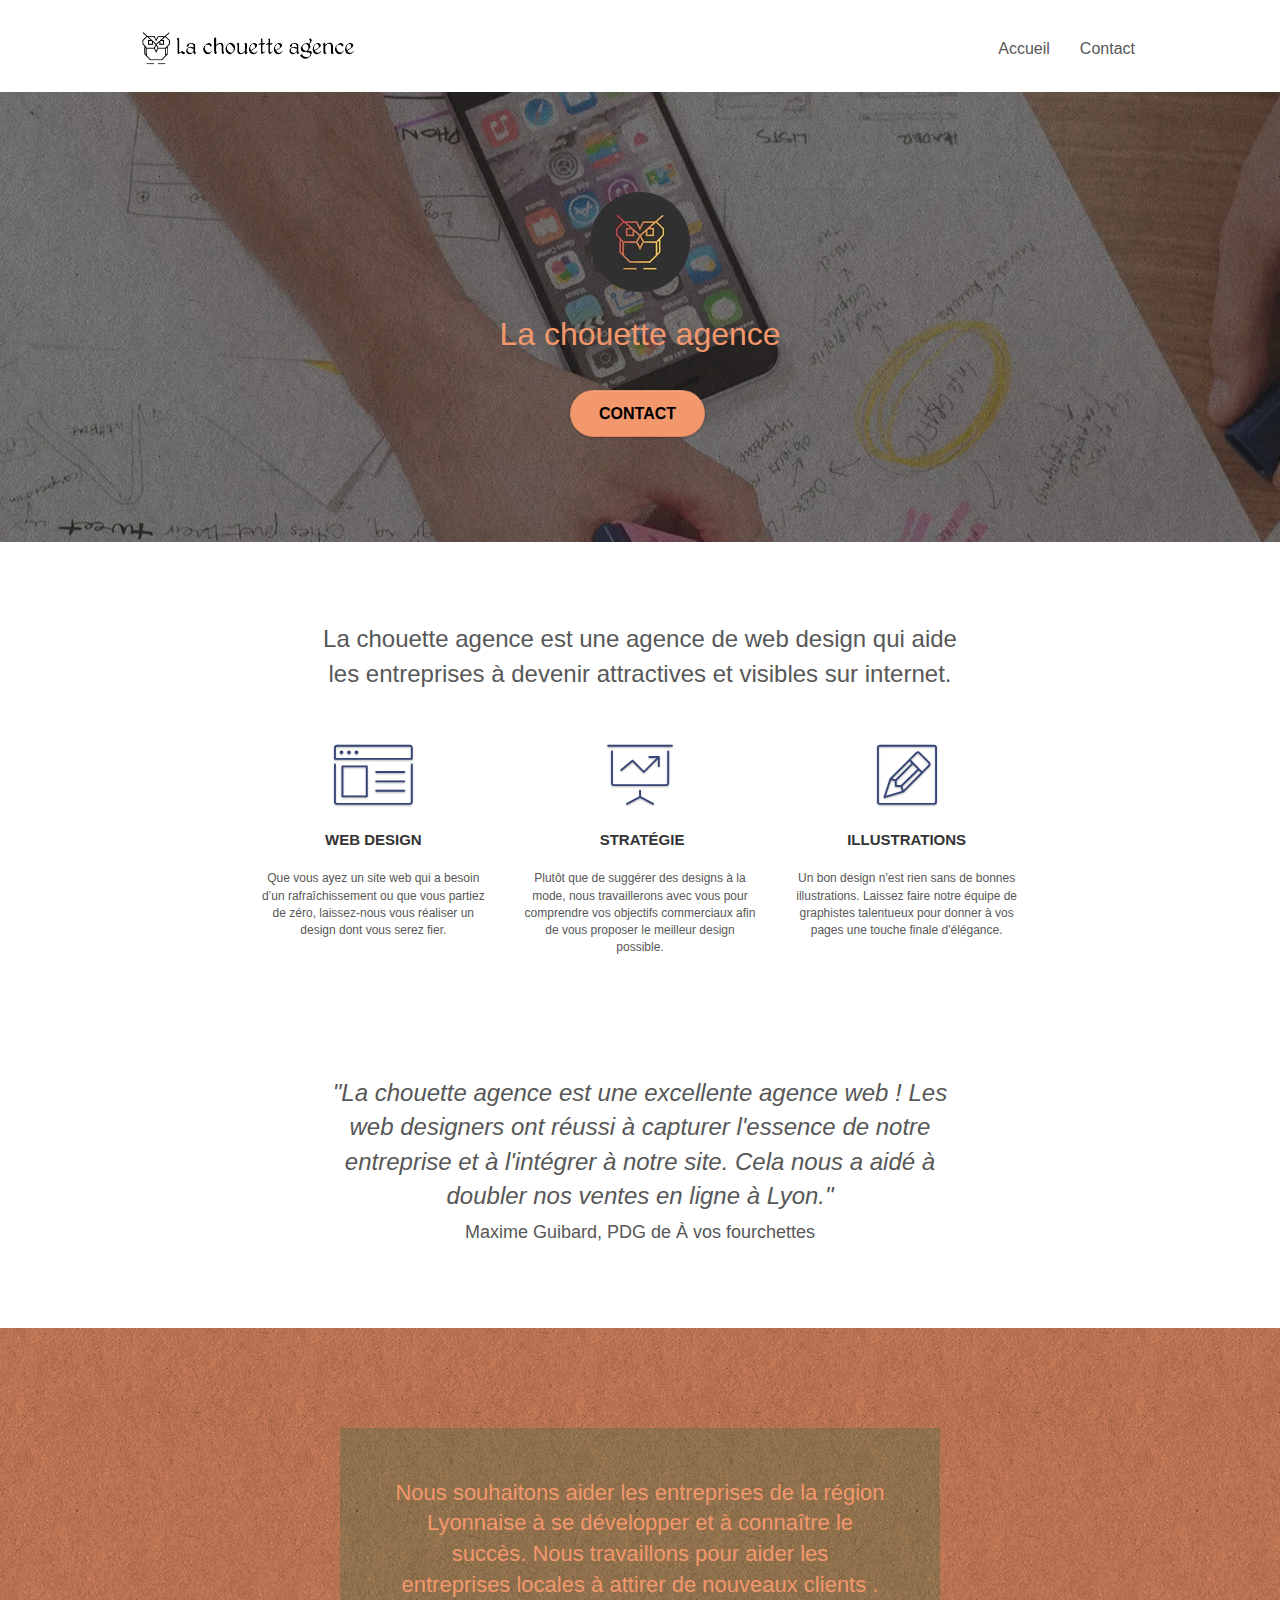
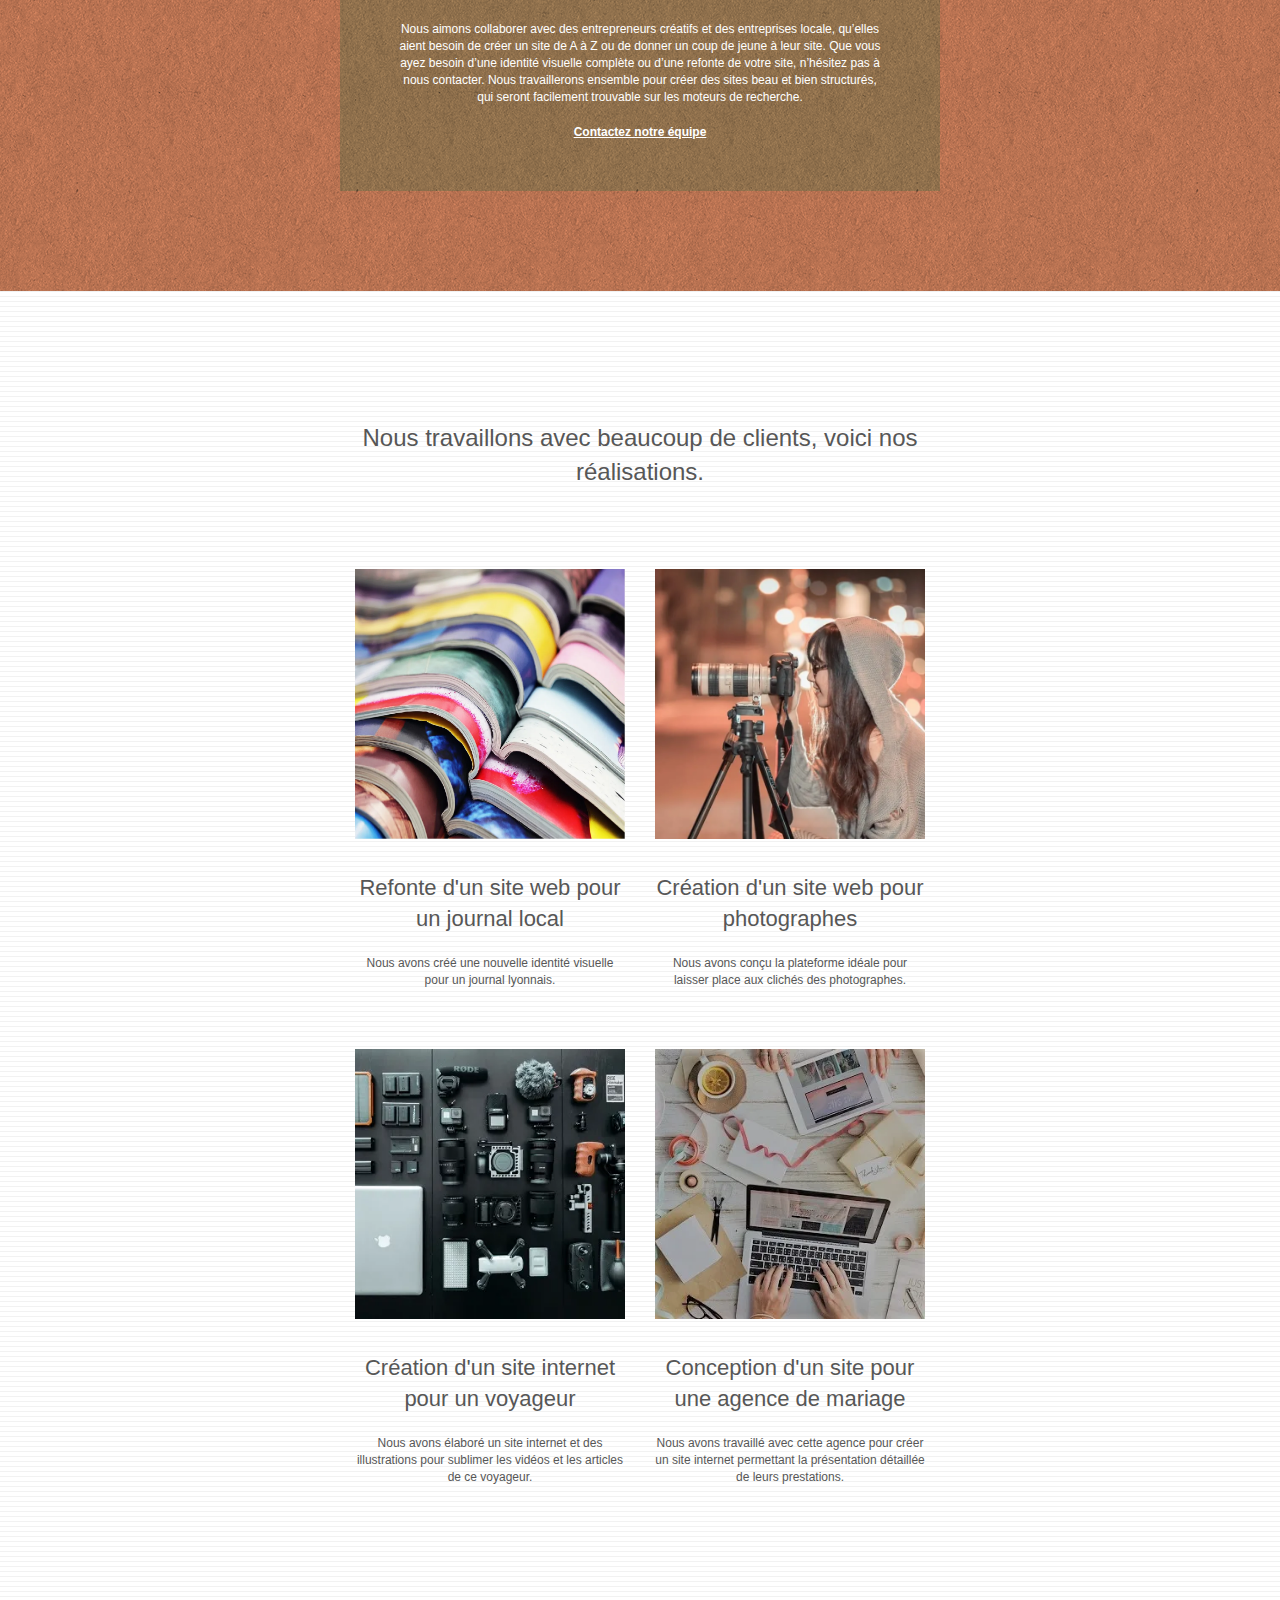
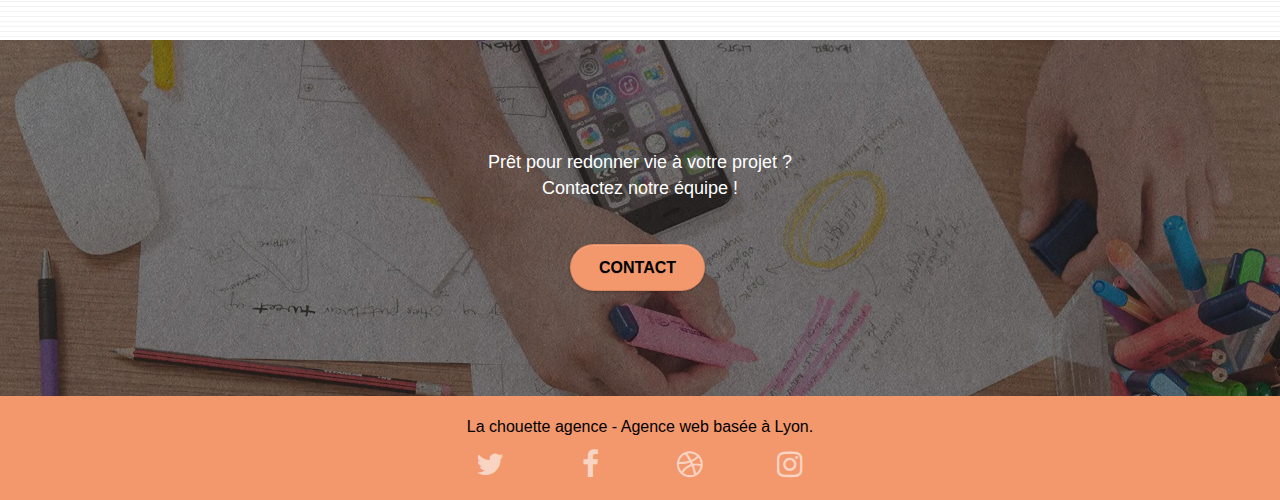
<file: index.html>
<!doctype html>
<html lang="fr">
<head>
    <meta charset="utf-8">
    <meta name="keywords" content="seo, site web, site internet, agence design, design, paris, la chouette agence, référencement">
    <meta name="description" content="La chouette agence est une agence de web design qui aide les entreprises à devenir attractives et visibles sur internet.">
    <meta name="viewport" content="width=device-width, initial-scale=1.0, viewport-fit=cover">
    <link rel="shortcut icon" type="image/webp" href="img/logo.webp">
	<link rel="stylesheet" type="text/css" href="./css/bootstrap-min.css">
	<link rel="stylesheet" type="text/css" href="style.css">
	<link rel="stylesheet" type="text/css" href="./css/font-awesome.css">
	<link rel="stylesheet" type="text/css" href="./css/et-line.css">
    <title>La chouette agence</title>

    
<!-- Analytics -->
 
<!-- Analytics END -->
    
</head>
<body>
<!-- Principal conteneur -->
<main class="page-container">
    
<!-- bloc-0 -->
<div class="bloc bgc-white l-bloc " id="bloc-0">
	<div class="container bloc-sm">

		<nav class="navbar row">
			<div class="navbar-header">
				
				<a class="navbar-brand" href="index.html"><img src="img/la-chouette-agence.webp" alt="Bannière La chouette agence" height="40" loading="lazy"/></a>
				
				<a href="#collapse" id="nav-toggle" class="ui-navbar-toggle navbar-toggle" aria-label="Menu de navigation">
					<span class="icon-bar"></span><span class="icon-bar"></span><span class="icon-bar"></span>
				</a>
			</div>
			
			<div id="collapse" >
				<ul class="site-navigation nav navbar-nav">
					<li>
						<a href="index.html">Accueil</a>
					</li>
					<li>
						<a href="contact.html">Contact</a>
					</li>
				</ul>
			</div>
		</nav>
	</div>
</div>
<!-- bloc-0 END -->

<!-- bloc-1-presentation -->
<div class="bloc bgc-dark-slate-blue bg-banniere d-bloc bg-t-edge bloc-bg-texture texture-paper b-parallax" id="bloc-1-hero">
	<div class="container bloc-lg">
		<div class="row tight-width-whitespace">
			<div class="col-sm-12">
				<img src="img/logo.webp" class="center-block image-resize-mode" width="100" alt="Logo La chouette agence" loading="lazy"/>
				<h1 class="text-center hero-bloc-text color-title">
					La chouette agence
				</h1>
				<div class="text-center">
					<a href="contact.html" class="btn btn-lg btn-clean btn-rd cta-hero btn-atomic-tangerine" id="cta-hero">Contact</a>
				</div>
			</div>
		</div>
	</div>
</div>
<!-- bloc-1-presentation END -->

<!-- bloc-2-services -->
<article class="bloc bgc-white l-bloc" id="bloc-2-services">
	<div class="container bloc-md">
		<div class="row">
			<div class="col-sm-12 text-center">
				<p class="pXXL">La chouette agence est une agence de web design qui aide les entreprises à devenir attractives et visibles sur internet.</p>
			</div>
		</div>
		<div class="row voffset-lg med-width-whitespace">
			<div class="col-sm-4">
				<div class="text-center">
					<span class="et-icon-browser sm-shadow icon-dark-slate-blue icons icon-lg"></span>
				</div>
				<h2 class="mg-md text-center">
					Web design
				</h2>
				<p class="text-center ">
					Que vous ayez un site web qui a besoin d&rsquo;un rafraîchissement ou que vous partiez de zéro, laissez-nous vous réaliser un design dont vous serez fier.
				</p>
			</div>
			<div class="col-sm-4">
				<div class="text-center">
					<span class="et-icon-presentation sm-shadow icon-dark-slate-blue icons icon-lg"></span>
				</div>
				<h2 class="mg-md text-center">
					&nbsp;Stratégie
				</h2>
				<p class="text-center ">
					Plutôt que de suggérer des designs à la mode, nous travaillerons avec vous pour comprendre vos objectifs commerciaux afin de vous proposer le meilleur design possible.<br>
				</p>
			</div>
			<div class="col-sm-4">
				<div class="text-center">
					<span class="et-icon-edit sm-shadow icon-dark-slate-blue icons icon-lg"></span>
				</div>
				<h2 class="mg-md text-center">
					Illustrations
				</h2>
				<p class="text-center ">
					Un bon design n'est rien sans de bonnes illustrations. Laissez faire notre équipe de graphistes talentueux pour donner à vos pages une touche finale d'élégance.
				</p>
			</div>
		</div>
		<div class="row voffset-lg voffset">
			<div class="col-sm-12 text-center">
				<p class="pXXL"><em>"La chouette agence est une excellente agence web ! Les web designers ont réussi à capturer l'essence de notre entreprise et à l'intégrer à notre site. Cela nous a aidé à doubler nos ventes en ligne à Lyon."</em><span><br />Maxime Guibard, PDG de À vos fourchettes</span></p>

			</div>
		</div>
	</div>
</article>
<!-- bloc-2-services END -->

<!-- bloc-3-what-i-do -->
<article class="bloc tc-white bgc-atomic-tangerine bg-presentation d-bloc bloc-bg-texture texture-paper b-parallax" id="bloc-3-what-i-do">
	<div class="container bloc-lg">
		<div class="row tight-width-whitespace black-background">
			<div class="col-sm-12">
				<h3 class="mg-md text-center color-title">
					Nous souhaitons aider les entreprises de la région Lyonnaise à se développer et à connaître le succès. Nous travaillons pour aider les entreprises locales à attirer de nouveaux clients .<br>
				</h3>
				<p class="text-center white">
					Nous aimons collaborer avec des entrepreneurs créatifs et des entreprises locale, qu’elles aient besoin de créer un site de A à Z ou de donner un coup de jeune à leur site. Que vous ayez besoin d’une identité visuelle complète ou d’une refonte de votre site, n’hésitez pas à nous contacter. Nous travaillerons ensemble pour créer des sites beau et bien structurés, qui seront facilement trouvable sur les moteurs de recherche. <br><br><a class="ltc-white bold-link" href="contact.html">Contactez notre équipe</a><br>
				</p>
			</div>
		</div>
	</div>
</article>
<!-- bloc-3-what-i-do END -->

<!-- bloc-4-portfolio -->
<article class="bloc bgc-white bg-lines-h2-bg bg-repeat l-bloc" id="bloc-4-portfolio">
	<div class="container bloc-lg">
		<div class="row">
			<div class="col-sm-12 text-center">
				<p class="pXXL">Nous travaillons avec beaucoup de clients, voici nos réalisations.</p>
			</div>
		</div>
		<div class="row tight-width-whitespace portfolio-row">
			<div class="col-sm-6">
				<a href="#webp1" data-lightbox="img/1.webp" data-caption="Refonte d'un site web pour un journal local" data-frame="snapshot-lb">
					<img src="img/1.webp" alt="Gros plan de magazine" class="img-responsive portfolio-thumb" loading="lazy" />
				</a>
				<a href="#_" class="lightbox" id="webp1">
					<div></div>
				</a>
				<h3 class="mg-md text-center">
					Refonte d'un site web pour un journal local
				</h3>
				<p class="text-center">
					Nous avons créé une nouvelle identité visuelle pour un journal lyonnais.
				</p>
			</div>
			<div class="col-sm-6">
				<a href="#webp2" data-lightbox="img/2.webp" data-gallery-id="gallery-1" data-caption="Création d'un site web pour photographes" data-frame="snapshot-lb">
					<img src="img/2.webp" class="img-responsive portfolio-thumb" alt="Photographe prennant une photo" loading="lazy"/>
				</a>
				<a href="#_" class="lightbox" id="webp2">
					<div></div>
				</a>
				<h3 class="mg-md text-center">
					Création d'un site web pour photographes
				</h3>
				<p class="text-center">
					Nous avons conçu la plateforme idéale pour laisser place aux clichés des photographes.
				</p>
			</div>
		</div>
		<div class="row tight-width-whitespace portfolio-row">
			<div class="col-sm-6">
				<a href="#webp3" data-lightbox="img/3.webp" data-gallery-id="gallery-1" data-caption="Création d'un site internet pour un voyageur" data-frame="snapshot-lb">
					<img src="img/3.webp" class="img-responsive portfolio-thumb" alt="Présentation de matériel de photographie" loading="lazy"/>
				</a>
				<a href="#_" class="lightbox" id="webp3">
					<div></div>
				</a>
				<h3 class="mg-md text-center">
					Création d'un site internet pour un voyageur
				</h3>
				<p class="text-center">
					Nous avons élaboré un site internet et des illustrations pour sublimer les vidéos et les articles de ce voyageur.
				</p>
			</div>
			<div class="col-sm-6">
				<a href="#webp4" data-lightbox="img/4.webp" data-gallery-id="gallery-1" data-caption="Conception d'un site pour une agence de mariage" data-frame="snapshot-lb">
					<img src="img/4.webp" class="img-responsive portfolio-thumb" alt="Plan d'un bureau au pleine création de site web" loading="lazy"/>
				</a>
				<a href="#_" class="lightbox" id="webp4">
					<div></div>
				</a>
				<h3 class="mg-md text-center">
					Conception d'un site pour une agence de mariage
				</h3>
				<p class="text-center">
					Nous avons travaillé avec cette agence pour créer un site internet permettant la présentation détaillée de leurs prestations.
				</p>
			</div>
		</div>
	</div>
</article>
<!-- bloc-4-portfolio END -->

<!-- bloc-5-cta -->
<article class="bloc bgc-dark-slate-blue bg-banniere d-bloc bloc-bg-texture texture-paper" id="bloc-5-cta">
	<div class="container bloc-lg">
		<div class="row">
			<h4 class="mg-md text-center tc-white">
				Prêt pour redonner vie à votre projet ?<br>Contactez notre équipe !
			</h4>
			<div class="col-sm-12 text-center">
				<a href="contact.html" class="btn btn-atomic-tangerine btn-clean btn-rd btn-lg cta-hero">Contact</a>
			</div>
		</div>
	</div>
</article>
<!-- bloc-5-cta END -->

<!-- Footer - bloc-8 -->

<!-- Footer - bloc-8 END -->


    
<footer>
	<div class="bloc bgc-atomic-tangerine d-bloc" id="bloc-8">
		<div class="container bloc-sm">
			<div class="row">
				<div class="col-sm-12">
					<p class="text-center">
						La chouette agence - Agence web basée à Lyon.<br>
					</p>
					<div class="row row-no-gutters social">
						<div class="col-sm-3">
							<div class="text-center">
								<a class="social" href="index.html"><p class="screen-reader">Twitter</p><span class="fa fa-twitter icon-md"></span></a>
							</div>
						</div>
						<div class="col-sm-3">
							<div class="text-center">
								<a class="social" href="index.html"><p class="screen-reader">Facebook</p><span class="fa fa-facebook icon-md"></span></a>
							</div>
						</div>
						<div class="col-sm-3">
							<div class="text-center">
								<a class="social" href="index.html"><p class="screen-reader">Dribble</p><span class="fa fa-dribbble icon-md"></span></a>
							</div>
						</div>
						<div class="col-sm-3">
							<div class="text-center">
								<a class="social" href="index.html"><p class="screen-reader">Instagram</p><span class="fa fa-instagram icon-md"></span></a>
							</div>
						</div>
						
					</div>
					
				</div>
			</div>
		</div>
	</div>
	
</footer>

</main>
<!-- Principal conteneur END -->

</body>
</html>
</file>
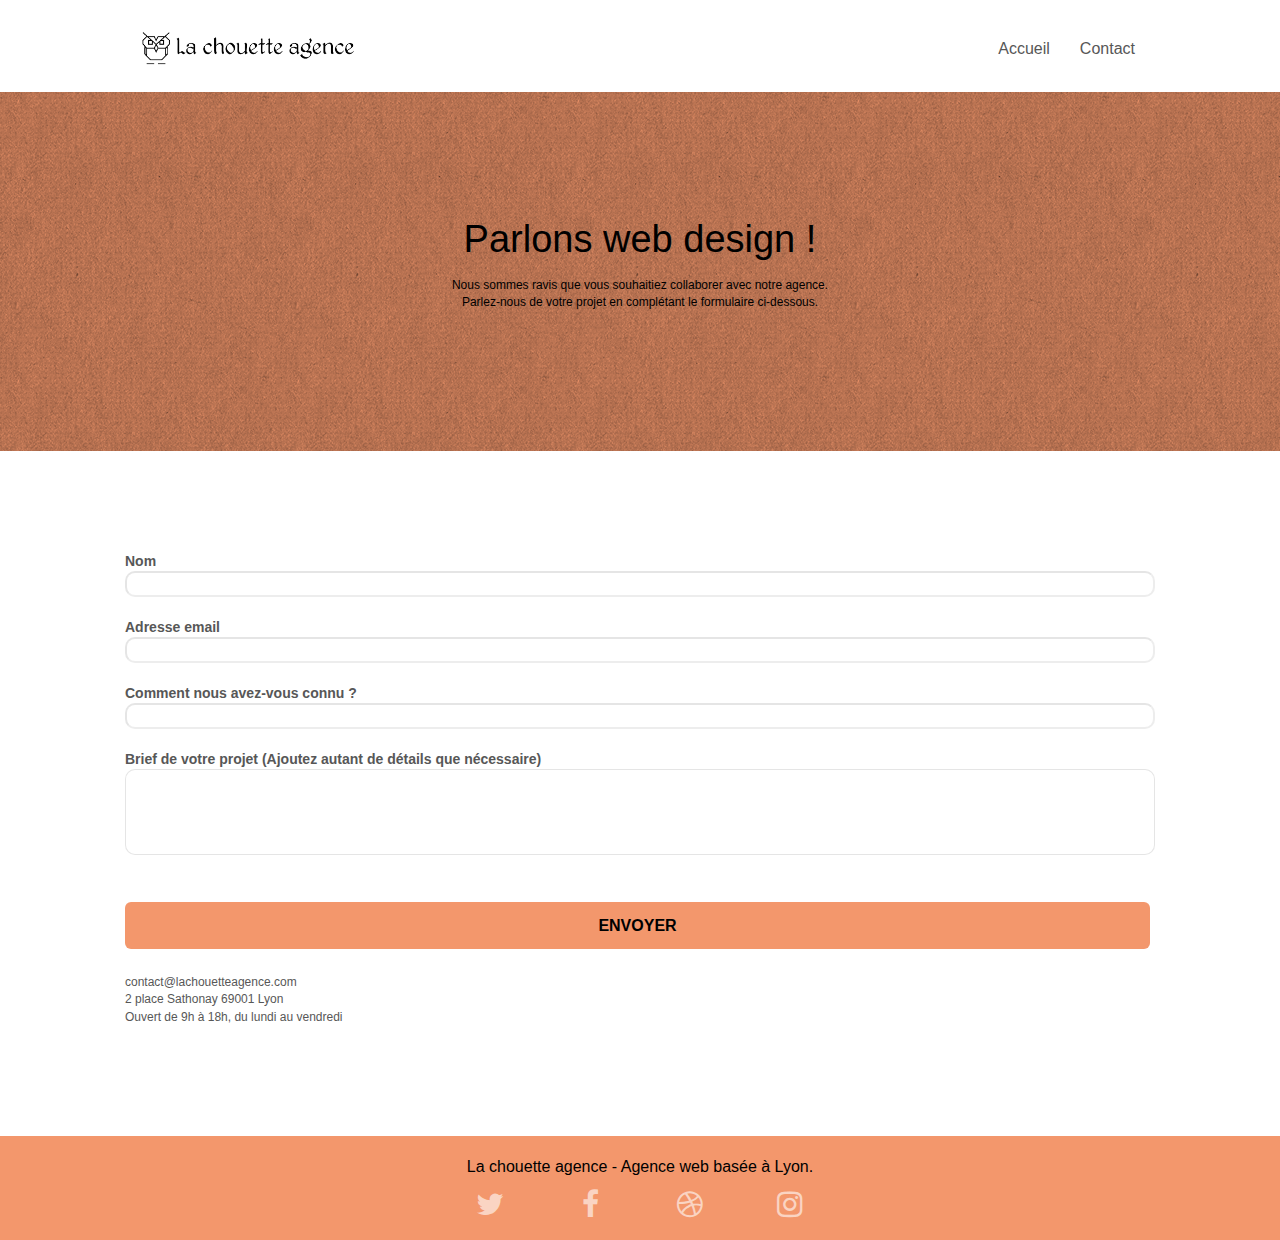
<file: contact.html>
<!doctype html>
<html lang="fr">
<head>
    <meta charset="utf-8">
	<meta name="keywords" content="seo, site web, site internet, agence design, design, paris, la chouette agence, référencement">
    <meta name="description" content="La chouette agence est une agence de web design qui aide les entreprises à devenir attractives et visibles sur internet.">
    <meta name="viewport" content="width=device-width, initial-scale=1.0, viewport-fit=cover">
	<link rel="shortcut icon" type="image/webp" href="./img/logo.webp">
	<link rel="stylesheet" type="text/css" href="./css/bootstrap-min.css">
	<link rel="stylesheet" type="text/css" href="style.css">
	<link rel="stylesheet" type="text/css" href="./css/font-awesome.css">
    <title>La chouette agence - Contact</title>

    
<!-- Analytics -->
 
<!-- Analytics END -->
    
</head>

<body>
<!-- Principal conteneur -->
<main class="page-container">
    
<!-- bloc-0 -->
<div class="bloc bgc-white l-bloc " id="bloc-0">
	<div class="container container--portfolio bloc-sm">

		<nav class="navbar row">
			<div class="navbar-header">
				
				<a class="navbar-brand" href="index.html"><img src="img/la-chouette-agence.webp" alt="Bannière La chouette agence" height="40" loading="lazy"/></a>
				
				<a href="#collapse" id="nav-toggle" class="ui-navbar-toggle navbar-toggle" aria-label="Menu de navigation">
					<span class="icon-bar"></span><span class="icon-bar"></span><span class="icon-bar"></span>
				</a>
			</div>
			
			<div id="collapse" >
				<ul class="site-navigation nav navbar-nav">
					<li>
						<a href="index.html">Accueil</a>
					</li>
					<li>
						<a href="contact.html">Contact</a>
					</li>
				</ul>
			</div>
		</nav>
	</div>
</div>
<!-- bloc-0 END -->

<!-- bloc-6 -->
<div class="bloc bg-dots-bg bg-repeat bgc-atomic-tangerine  bloc-bg-texture texture-paper" id="bloc-6">
	<div class="container bloc-lg">
		<div class="row relative">
			<div class="col-sm-12">
				<h1 class="text-center hero-bloc-text black">
					Parlons web design !
				</h1>
				<p class="text-center mg-lg black">
					Nous sommes ravis que vous souhaitiez collaborer avec notre agence.<br>
					Parlez-nous de votre projet en complétant le formulaire ci-dessous.
				</p>
			</div>
		</div>
	</div>
</div>
<!-- bloc-6 END -->

<!-- bloc-7 -->
<div class="bloc bgc-white l-bloc" id="bloc-7">
	<div class="container bloc-lg">
		<div class="row">
			<div class="">
				<form id="form_1">
					<div class="form-group">
						<label aria-label="Input Nom" for="name">
							Nom
						</label>
						<input id="name" class="form-control" required aria-label="Nom"/>
					</div>
					<div class="form-group">
						<label aria-label="Input mail" for="email">
							Adresse email
						</label>
						<input id="email" class="form-control" type="email" required aria-label="Mail"/>
					</div>
					<div class="form-group">
						<label aria-label="Input texte" for="input_504">
							Comment nous avez-vous connu ?
						</label>
						<input class="form-control" required id="input_504" aria-label="Champ texte"/>
					</div>
					<div class="form-group">
						<label aria-label="Input texte" for="message">
							Brief de votre projet (Ajoutez autant de détails que nécessaire)<br>
						</label>
						<textarea id="message" class="form-control" rows="4" cols="50" required aria-label="Champ texte"></textarea>
					</div> 
					<button class="bloc-button btn btn-lg btn-block cta-hero btn-atomic-tangerine" type="submit">
						Envoyer
					</button>
				</form>
			</div>
			<div class="wrapper_infos">
				<p>
					contact@lachouetteagence.com<br>2 place Sathonay 69001 Lyon<br>Ouvert de 9h à 18h, du lundi au vendredi<br>
				</p>
			</div>
		</div>
	</div>
</div>
<!-- bloc-7 END -->

<!-- Footer - bloc-8 -->
<footer>
	<div class="bloc bgc-atomic-tangerine d-bloc" id="bloc-8">
		<div class="container bloc-sm">
			<div class="row">
				<div class="col-sm-12">
					<p class="text-center">
						La chouette agence - Agence web basée à Lyon.<br>
					</p>
					<div class="row row-no-gutters social">
						<div class="col-sm-3">
							<div class="text-center">
								<a class="social" href="index.html"><p class="screen-reader">Twitter</p><span class="fa fa-twitter icon-md"></span></a>
							</div>
						</div>
						<div class="col-sm-3">
							<div class="text-center">
								<a class="social" href="index.html"><p class="screen-reader">Facebook</p><span class="fa fa-facebook icon-md"></span></a>
							</div>
						</div>
						<div class="col-sm-3">
							<div class="text-center">
								<a class="social" href="index.html"><p class="screen-reader">Dribble</p><span class="fa fa-dribbble icon-md"></span></a>
							</div>
						</div>
						<div class="col-sm-3">
							<div class="text-center">
								<a class="social" href="index.html"><p class="screen-reader">Instagram</p><span class="fa fa-instagram icon-md"></span></a>
							</div>
						</div>
						
					</div>
					
				</div>
			</div>
		</div>
	</div>
	
</footer>
<!-- Footer - bloc-8 END -->

</main>
<!-- Principal conteneur END -->
    

</body>
</html>
</file>
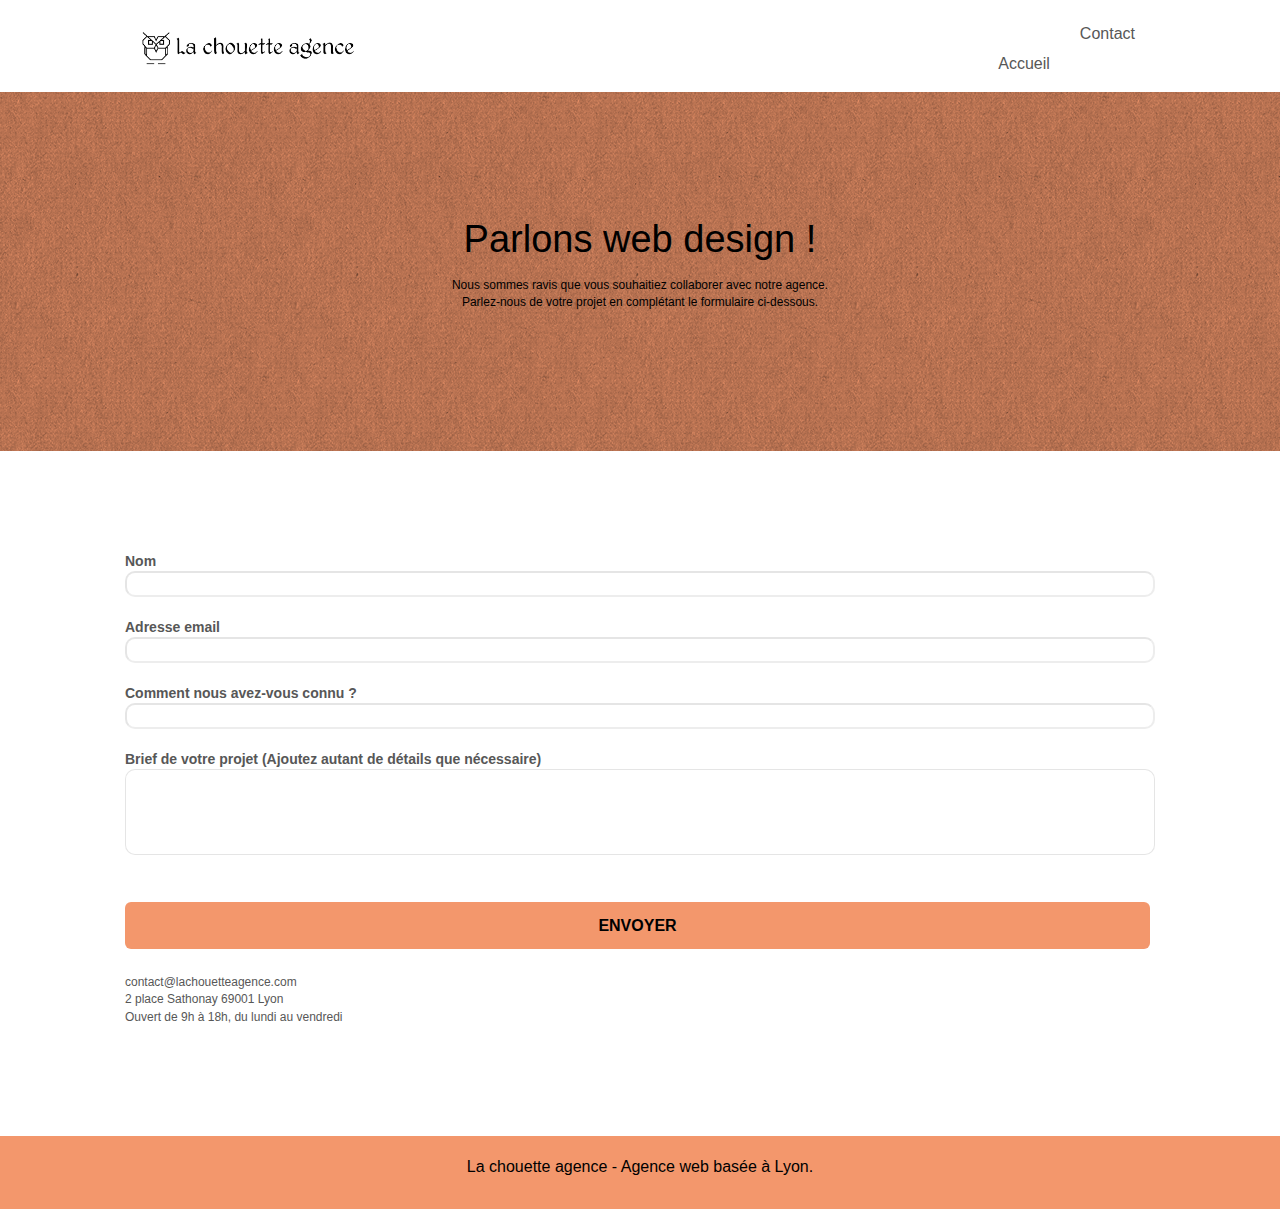
<file: page2.html>
<!doctype html>
<html lang="fr">
<head>
    <meta charset="utf-8">
	<meta name="keywords" content="seo, site web, site internet, agence design, design, paris, la chouette agence, référencement">
    <meta name="description" content="La chouette agence est une agence de web design qui aide les entreprises à devenir attractives et visibles sur internet.">
    <meta name="viewport" content="width=device-width, initial-scale=1.0, viewport-fit=cover">
    <link rel="shortcut icon" type="image/png" href="favicon.jpg">
	<link rel="shortcut icon" type="image/webp" href="favicon.webp">
	<link rel="stylesheet" type="text/css" href="./css/bootstrap-min.css">
	<link rel="stylesheet" type="text/css" href="style.css">
	

    <title>La chouette agence - Contact</title>

    
<!-- Analytics -->
 
<!-- Analytics END -->
    
</head>

<body>
<!-- Principal conteneur -->
<main class="page-container">
    
<!-- bloc-0 -->
<div class="bloc bgc-white l-bloc " id="bloc-0">
	<div class="container container--portfolio bloc-sm">

		<nav class="navbar row">
			<div class="navbar-header">
				<!-- <div class="keywords" style="color:#cccccc;font-size:1px;">Agence web à paris, stratégie web, web design, illustrations, design de site web, site web, web, internet, site internet, site</div> -->
				<a class="navbar-brand" href="index.html"><img src="img/la-chouette-agence.webp" alt="Bannière La chouette agence" height="40" loading=”lazy”/></a>
				<!-- <div class="keywords" style="color:#cccccc;font-size:1px;">Agence web à paris, stratégie web, web design, illustrations, design de site web, site web, web, internet, site internet, site</div> -->
				<a href="#collapseTarget" id="nav-toggle" class="ui-navbar-toggle navbar-toggle" aria-label="Menu de navigation">
					<span class="icon-bar"></span><span class="icon-bar"></span><span class="icon-bar"></span>
				</a>
			</div>
			<a href="#_" id="collapseTarget">
				<div class="collapse" >
					<ul class="site-navigation nav navbar-nav">
						<li>
							<a href="index.html">Accueil</a>
						</li>
						<li>
							<a href="page2.html">Contact</a>
						</li>
					</ul>
				</div>
			</a>
		</nav>
	</div>
</div>
<!-- bloc-0 END -->

<!-- bloc-6 -->
<div class="bloc bg-dots-bg bg-repeat bgc-atomic-tangerine  bloc-bg-texture texture-paper" id="bloc-6">
	<div class="container bloc-lg">
		<div class="row relative">
			<div class="col-sm-12">
				<h1 class="text-center hero-bloc-text black">
					Parlons web design !
				</h1>
				<p class="text-center mg-lg black">
					Nous sommes ravis que vous souhaitiez collaborer avec notre agence.<br>
					Parlez-nous de votre projet en complétant le formulaire ci-dessous.
				</p>
			</div>
		</div>
	</div>
</div>
<!-- bloc-6 END -->

<!-- bloc-7 -->
<div class="bloc bgc-white l-bloc" id="bloc-7">
	<div class="container bloc-lg">
		<div class="row">
			<div class="">
				<form id="form_1">
					<div class="form-group">
						<label aria-label="Input Nom">
							Nom
						</label>
						<input id="name" class="form-control" required aria-label="Nom"/>
					</div>
					<div class="form-group">
						<label aria-label="Input mail">
							Adresse email
						</label>
						<input id="email" class="form-control" type="email" required aria-label="Mail"/>
					</div>
					<div class="form-group">
						<label aria-label="Input texte">
							Comment nous avez-vous connu ?
						</label>
						<input class="form-control" type="email" required id="input_504" aria-label="Champ texte"/>
					</div>
					<div class="form-group">
						<label aria-label="Input texte">
							Brief de votre projet (Ajoutez autant de détails que nécessaire)<br>
						</label>
						<textarea id="message" class="form-control" rows="4" cols="50" required aria-label="Champ texte"></textarea>
					</div> 
					<button class="bloc-button btn btn-lg btn-block cta-hero btn-atomic-tangerine" type="submit" arial-label="Envoyer">
						Envoyer
					</button>
				</form>
			</div>
			<div class="wrapper_infos">
				<p>
					contact@lachouetteagence.com<br>2 place Sathonay 69001 Lyon<br>Ouvert de 9h à 18h, du lundi au vendredi<br>
				</p>
			</div>
		</div>
	</div>
</div>
<!-- bloc-7 END -->

<!-- Footer - bloc-8 -->
<footer>
	<div class="bloc bgc-atomic-tangerine d-bloc" id="bloc-8">
		<div class="container bloc-sm">
			<div class="row">
				<div class="col-sm-12">
					<p class="text-center">
						La chouette agence - Agence web basée à Lyon.<br>
					</p>						
					</div>
				</div>
			</div>
		</div>
	</div>
	
</footer>
<!-- Footer - bloc-8 END -->

</main>
<!-- Principal conteneur END -->
    

</body>
</html>
</file>
<file: style.css>
body {
    margin: 0;
    padding: 0;
    background: #FFF;
    overflow-x: hidden;

}

a,
button {
    transition: all .3s ease-in-out;
    outline: none!important;
}

a:hover {
    text-decoration: none;
    cursor: pointer;
}

#page-loading-blocs-notifaction {
    position: fixed;
    top: 0;
    bottom: 0;
    width: 100%;
    z-index: 100000;
    background: #FFFFFF url("img/pageload-spinner.gif") no-repeat center center;
}

.bloc {
    width: 100%;
    clear: both;
    background: 50% 50% no-repeat;
    padding: 0 50px;
    background-size: cover;
    position: relative;
}

.bloc .container {
    padding-left: 0;
    padding-right: 0;
}

.bloc-lg {
    padding: 100px 50px;
}

.bloc-md {
    padding: 50px;
}

.bloc-sm {
    padding: 20px 50px;
}

.bg-center,
.bg-l-edge,
.bg-r-edge,
.bg-t-edge,
.bg-b-edge,
.bg-tl-edge,
.bg-bl-edge,
.bg-tr-edge,
.bg-br-edge,
.bg-repeat {
    background-size: auto!important;
}

.bg-repeat {
    background: repeat;
}

.bg-t-edge {
    background: top no-repeat;
}

.bloc-bg-texture::before {
    content: "";
    background-size: 2px 2px;
    position: absolute;
    top: 0;
    bottom: 0;
    left: 0;
    right: 0;
}

.texture-paper::before {
    background: url("img/texture-paper.webp");
    background-size: 280px 280px;
}

.b-parallax {
    background-attachment: fixed;
}

.d-bloc {
    color: rgba(255, 255, 255, .7);
}

.d-bloc button:hover {
    color: rgba(255, 255, 255, .9);
}

.d-bloc .icon-round,
.d-bloc .icon-square,
.d-bloc .icon-rounded,
.d-bloc .icon-semi-rounded-a,
.d-bloc .icon-semi-rounded-b {
    border-color: rgba(255, 255, 255, .9);
}

.d-bloc .divider-h span {
    border-color: rgba(255, 255, 255, .2);
}

.d-bloc .a-btn,
.d-bloc .navbar a,
.d-bloc .navbar-brand,
.d-bloc a .icon-sm,
.d-bloc a .icon-md,
.d-bloc a .icon-lg,
.d-bloc a .icon-xl,
.d-bloc h1 a,
.d-bloc h2 a,
.d-bloc h3 a,
.d-bloc h4 a,
.d-bloc h5 a,
.d-bloc h6 a,
.d-bloc p a {
    color: rgba(255, 255, 255, .6);
}

.d-bloc .a-btn:hover,
.d-bloc .navbar a:hover,
.d-bloc .navbar-brand:hover,
.d-bloc a:hover .icon-sm,
.d-bloc a:hover .icon-md,
.d-bloc a:hover .icon-lg,
.d-bloc a:hover .icon-xl,
.d-bloc h1 a:hover,
.d-bloc h2 a:hover,
.d-bloc h3 a:hover,
.d-bloc h4 a:hover,
.d-bloc h5 a:hover,
.d-bloc h6 a:hover,
.d-bloc p a:hover {
    color: rgba(255, 255, 255, 1);
}

.d-bloc .navbar-toggle .icon-bar {
    background: rgba(255, 255, 255, 1);
}

.d-bloc .btn-wire,
.d-bloc .btn-wire:hover {
    color: rgba(255, 255, 255, 1);
    border-color: rgba(255, 255, 255, 1);
}

.d-bloc .panel {
    color: rgba(0, 0, 0, .5);
}

.d-bloc .panel button:hover {
    color: rgba(0, 0, 0, .7);
}

.d-bloc .panel icon {
    border-color: rgba(0, 0, 0, .7);
}

.d-bloc .panel .divider-h span {
    border-color: rgba(0, 0, 0, .1);
}

.d-bloc .panel .a-btn {
    color: rgba(0, 0, 0, .6);
}

.d-bloc .panel .a-btn:hover {
    color: rgba(0, 0, 0, 1);
}

.d-bloc .panel .btn-wire,
.d-bloc .panel .btn-wire:hover {
    color: rgba(0, 0, 0, .7);
    border-color: rgba(0, 0, 0, .3);
}

.d-bloc .panel,
.l-bloc {
    color: rgba(0, 0, 0, .5);
}

.d-bloc .panel button:hover,
.l-bloc button:hover {
    color: rgba(0, 0, 0, .7);
}

.l-bloc .icon-round,
.l-bloc .icon-square,
.l-bloc .icon-rounded,
.l-bloc .icon-semi-rounded-a,
.l-bloc .icon-semi-rounded-b {
    border-color: rgba(0, 0, 0, .7);
}

.d-bloc .panel .divider-h span,
.l-bloc .divider-h span {
    border-color: rgba(0, 0, 0, .1);
}

.d-bloc .panel .a-btn,
.l-bloc .a-btn,
.l-bloc .navbar a,
.l-bloc .navbar-brand,
.l-bloc a .icon-sm,
.l-bloc a .icon-md,
.l-bloc a .icon-lg,
.l-bloc a .icon-xl,
.l-bloc h1 a,
.l-bloc h2 a,
.l-bloc h3 a,
.l-bloc h4 a,
.l-bloc h5 a,
.l-bloc h6 a,
.l-bloc p a {
    color: rgba(0, 0, 0, .6);
}

.d-bloc .panel .a-btn:hover,
.l-bloc .a-btn:hover,
.l-bloc .navbar a:hover,
.l-bloc .navbar-brand:hover,
.l-bloc a:hover .icon-sm,
.l-bloc a:hover .icon-md,
.l-bloc a:hover .icon-lg,
.l-bloc a:hover .icon-xl,
.l-bloc h1 a:hover,
.l-bloc h2 a:hover,
.l-bloc h3 a:hover,
.l-bloc h4 a:hover,
.l-bloc h5 a:hover,
.l-bloc h6 a:hover,
.l-bloc p a:hover {
    color: rgba(0, 0, 0, 1);
}

.l-bloc .navbar-toggle .icon-bar {
    color: rgba(0, 0, 0, .6);
}

.d-bloc .panel .btn-wire,
.d-bloc .panel .btn-wire:hover,
.l-bloc .btn-wire,
.l-bloc .btn-wire:hover {
    color: rgba(0, 0, 0, .7);
    border-color: rgba(0, 0, 0, .3);
}

.voffset {
    margin-top: 30px;
}

.voffset-lg {
    margin-top: 80px;
}

.row-no-gutters {
    margin-right: 0;
    margin-left: 0;
}

.row.row-no-gutters > [class^="col-"],
.row.row-no-gutters > [class*=" col-"] {
    padding-right: 0;
    padding-left: 0;
}

#bloc-1-hero h1 {
    font-size: 32px;
}

.navbar {
    margin-bottom: 0;
    z-index: 1;
}

.navbar-brand {
    height: auto;
    padding: 3px 15px;
    font-size: 25px;
    font-weight: normal;
    font-weight: 600;
    line-height: 44px;
}

.navbar-brand img {
    max-height: 200px;
    margin: 0 5px 0 0;
    display: inline;
}

.navbar-brand img[src$=svg] {
    min-width: 100px;
}

.nav-center .navbar-brand img {
    margin: 0;
}

.navbar .nav {
    padding-top: 2px;
    margin-right: -16px;
    float: right;
    z-index: 1;
}

.nav > li {
    float: left;
    margin-top: 4px;
    font-size: 16px;
}

.navbar-nav .open .dropdown-menu > li > a {
    text-align: inherit;
}

.nav > li a:hover,
.nav > li a:focus {
    background: transparent;
}

.navbar-toggle {
    margin: 10px 10px 0 0;
    border: 0px;
}

.navbar-toggle:hover {
    background: transparent!important;
}

.navbar-toggle .icon-bar {
    background-color: rgba(0, 0, 0, .5);
    width: 26px;
}

.nav-invert .navbar .nav {
    float: left;
}

.nav-invert .navbar-header,
.nav-invert .navbar-brand {
    float: right;
    position: relative;
    z-index: 2;
}

@media (min-width: 768px) {
    .site-navigation {
        position: absolute;
        top: 50%;
        right: 20px;
        transform: translate(0, -50%);
     
    }
    .nav > li .dropdown-menu a,
    .nav > li .dropdown-menu a:hover {
        color: #484848;
    }
    .nav-invert .site-navigation {
        left: 0;
        right: 0;
    }
    .nav-center {
        text-align: center;
    }
    .nav-center .navbar-header {
        width: 100%;
    }
    .nav-center .navbar-header,
    .nav-center .navbar-brand,
    .nav-center .nav > li {
        float: none;
        display: inline-block;
    }
    .nav-center .site-navigation {
        position: relative;
        width: 100%;
        right: 0;
        margin-right: 0px;
        margin-top: 20px;
    }
    .nav-center.mini-nav .navbar-toggle {
        float: none;
        margin: 10px auto 0;
    }
}

.nav > li > .dropdown a {
    background: none!important;
    display: block;
    padding: 14px 15px;
}

nav .caret {
    margin: 0 5px;
}

.dropdown-menu .dropdown-menu {
    top: -8px;
    left: 100%;
}

.dropdown-menu .dropmenu-flow-right {
    top: 100%;
    left: 0;
    margin-left: -1px;
    border-top-left-radius: 0;
    border-top-right-radius: 0;
}

.dropdown-menu .dropdown span {
    border: 4px solid black;
    border-top-color: transparent;
    border-right-color: transparent;
    border-bottom-color: transparent;
    margin: 6px -5px 0 0!important;
    float: right;
}

.mg-md {
    margin-top: 10px;
    margin-bottom: 20px;
}

.mg-lg {
    margin-top: 10px;
    margin-bottom: 40px;
}

.btn {
    margin: 0 5px 5px 0;
}

nav a:focus{
    filter:brightness(2.5);
}
a:focus{
    filter:brightness(60%);
}

.btn.pull-right {
    margin: 0 0 5px 5px;
}

.btn-d,
.btn-d:hover,
.btn-d:focus {
    color: #FFF;
    background: rgba(0, 0, 0, .3);
}

button {
    outline: none!important;
}

.btn-rd {
    border-radius: 40px;
}

.btn-clean {
    border: 1px solid rgba(0, 0, 0, .08);
    border-bottom-color: rgba(0, 0, 0, .1);
    text-shadow: 0 1px 0 rgba(0, 0, 1, .1);
    box-shadow: 0 1px 3px rgba(0, 0, 1, .25), inset 0 1px 0 0 rgba(255, 255, 255, .15);
}

.icon-md {
    font-size: 30px!important;
}

.icon-lg {
    font-size: 60px!important;
}

.sm-shadow {
    text-shadow: 0 1px 2px rgba(0, 0, 0, .3);
}

.panel-sq,
.panel-sq .panel-heading,
.panel-sq .panel-footer {
    border-radius: 0;
}

.panel-rd {
    border-radius: 30px;
}

.panel-rd .panel-heading {
    border-radius: 29px 29px 0 0;
}

.panel-rd .panel-footer {
    border-radius: 0 0 29px 29px;
}

.form-control {
    border-color: rgba(0, 0, 0, .1);
    box-shadow: none;
}

.scrollToTop {
    width: 40px;
    height: 40px;
    position: fixed;
    bottom: 20px;
    right: 20px;
    opacity: 0;
    z-index: 500;
    transition: all .3s ease-in-out;
}

.scrollToTop span {
    margin-top: 6px;
}

.showScrollTop {
    font-size: 14px;
    opacity: 1;
}

a[data-lightbox] {
    position: relative;
    display: block;
    
   
}

a[data-lightbox]:hover::before {
    content: "+";
    font-family: "HelveticaNeue-Light", "Helvetica Neue Light", "Helvetica Neue", Helvetica, Arial;
    font-size: 32px;
    width: 50px;
    height: 50px;
    margin-left: -25px;
    border-radius: 50%;
    background: rgba(0, 0, 0, .6);
    color: #FFF;
    font-weight: 100;
    z-index: 1;
    position: absolute;
    top: 50%;
    left:50%;
    transform: translateY(-50%);
  
    display:flex;
    justify-content: center;
    align-items:center;
}

a[data-lightbox]:hover img {
    opacity: 0.6;

    animation-fill-mode: none;
}


h1,
h2,
h3,
h4,
h5,
h6,
p,
label,
.btn,
a {
    font-family: "helvetica";
    font-weight: 400;
    color: #575757!important;
}

.container {
    max-width: 1000px;
}

.hero-bloc-text {
    font-size: 38px;
}

.hero-bloc-text-sub {
    font-size: 36px;
}

.statement-bloc-text {
    line-height: 26px;
    font-style: italic;
    font-size: 20px;
    text-align: center;
    font-weight: lighter;
    max-width: 520px;
    margin: auto auto auto auto;
}

p {
    font-size: 12px;
}

.tight-width-whitespace {
    max-width: 600px;
    margin: auto auto auto auto;
}

.h1 {
    font-size: 20px;
    font-family: "Open Sans";
}

.cta-hero {
    margin-top: 22px;
    color: #FFFFFF!important;
    text-transform: uppercase;
    padding: 12px 28px 12px 28px;
    font-size: 16px;
    font-weight: 700;
}

.social {
    max-width: 400px;
    margin: auto auto auto auto;
}

h3 {
    font-size: 22px;
    line-height: 1.4em;
}

h2 {
    font-size: 15px;
    text-transform: uppercase;
    font-weight: 700;
    color: #333333!important;
}

.med-width-whitespace {
    max-width: 800px;
    margin: auto auto auto auto;
    box-shadow: 0px 0px 0px #000000;
}

h1 {
    color: #333333!important;
}

h4 {
    color: #333333!important;
}

.icons {
    margin-bottom: 14px;
    margin-top: 24px;
}

.white {
    color: #FFFFFF!important;
}

.portfolio-thumb {
    margin-bottom: 24px;
}

.portfolio-row {
    margin-bottom: 44px;
    margin-top: 50px;
}

.avatar {
    box-shadow: 0px 4px 9px rgba(0, 0, 0, 0.3);
}
.black{
    color:#000!important;
}
.black-background {
    background-color: rgba(165, 147, 99, 0.7);
    padding: 40px 40px 40px 40px;
}

.bold-link {
    font-weight: 900;
    text-decoration: underline!important;
}

.bgc-white {
    background-color: #FFFFFF;
}

.bgc-dark-slate-blue {
    background-color: #364577;
}

.bgc-atomic-tangerine {
    background-color: #F3976C;
}

.tc-white {
    color: #FFF;
}
.tc-black{
    color:#000!important;
}

.btn-atomic-tangerine {
    background: #F3976C;
    color: #000!important;
}

.btn-atomic-tangerine:hover {
    background: #c27956!important;
    color: #FFFFFF!important;
}

.ltc-white {
    color: #FFFFFF!important;
}

.ltc-white:hover {
    color: #cccccc!important;
}
.color-title{
    color: #F3976C!important;
}

.ltc-atomic-tangerine {
    color: #F3976C!important;
}

.ltc-atomic-tangerine:hover {
    color: #c27956!important;
}

.icon-dark-slate-blue {
    color: #364577!important;
    border-color: #364577!important;
}

.bg-dots-bg {
    background-image: url("img/dots-bg.webp");
}

.bg-lines-h2-bg {
    background-image: url("img/lines-h2-bg.webp");
}

.bg-banniere {
    background-image: url("img/la-chouette-agence-banniere.webp");
}

.bg-presentation {
    background-image: url("img/image-de-presentaiton.webp");
}

@media (max-width: 1024px) {
    .bloc {
        padding-left: 20px;
        padding-right: 20px;
    }
    .bloc.full-width-bloc,
    .bloc-tile-2.full-width-bloc .container,
    .bloc-tile-3.full-width-bloc .container,
    .bloc-tile-4.full-width-bloc .container {
        padding-left: 0;
        padding-right: 0;
    }
}

@media (max-width: 992px) and (min-width: 768px) {
    .navbar .nav {
        max-width: 80%
    }
    .nav-center.navbar .nav {
        max-width: 100%
    }
}

@media only screen and (min-width: 768px) and (max-width: 1024px) and (orientation: landscape) {
    .b-parallax {
        background-attachment: scroll;
    }
}

@media only screen and (min-width: 1024px) and (max-width: 1366px) and (-webkit-min-pixel-ratio: 1.5) {
    .b-parallax {
        background-attachment: scroll;
    }
}

@media (max-width: 991px) {
    .container {
        width: 100%;
    }
    .container a img{
        width:100%;
    }
    .b-parallax {
        background-attachment: scroll;
    }
    .page-container,
    #hero-bloc {
        overflow-x: hidden;
        position: relative;
    }
    .bloc-group,
    .bloc-group .bloc {
        display: block;
        width: 100%;
    }
    .bloc-fill-screen .fill-bloc-top-edge,
    .bloc-fill-screen .fill-bloc-bottom-edge {
        padding: 0 20px;
     
    }
}

@media (max-width: 767px) {
    .page-container {
        overflow-x: hidden;
        position: relative;
    }
    h1,
    h2,
    h3,
    h4,
    h5,
    h6,
    p,
    #disqus_thread {
        padding-left: 10px!important;
        padding-right: 10px!important;
    }
    .b-parallax {
        background-attachment: scroll;
    }
    .navbar .nav {
        padding-top: 0;
        border-top: 1px solid rgba(0, 0, 0, .2);
        float: none!important;
    }
    .navbar.row {
        margin-left: 0;
        margin-right: 0;
    }
    .site-navigation {
        position: inherit;
        transform: none;
      
        -ms-transform: none;
    }
    .nav > li {
        margin-top: 0;
        border-bottom: 1px solid rgba(0, 0, 0, .1);
        background: rgba(0, 0, 0, .05);
        text-align: left;
        padding-left: 15px;
        width: 100%;
    }
    .nav > li:hover {
        background: rgba(0, 0, 0, .08);
    }
    .dropdown .dropdown a .caret {
        float: none;
        margin: 5px 0 0 10px!important;
        border: 4px solid black;
        border-bottom-color: transparent;
        border-right-color: transparent;
        border-left-color: transparent;
    }
    #hero-bloc .navbar .nav {
        background: rgba(0, 0, 0, .8);
    }
    #hero-bloc .navbar .nav a {
        color: rgba(255, 255, 255, .6);
    }
    .hero {
        padding: 50px 0;
    }
    .hero-nav {
        left: -1px;
        right: -1px;
    }
    .navbar-collapse {
        padding: 0;
        overflow-x: hidden;
   
        box-shadow: none;
    }
    .navbar-brand img {
        max-height: 40px;
        width: auto;
    }
    .nav-invert .navbar-header {
        float: none;
        width: 100%;
    }
    .nav-invert .navbar-toggle {
        float: left;
        margin-left: 10px;
    }
    .bloc {
        padding-left: 0;
        padding-right: 0;
    }
    .bloc-xxl,
    .bloc-xl,
    .bloc-lg {
        padding: 40px 0;
    }
    .bloc-sm,
    .bloc-md {
        padding-left: 0;
        padding-right: 0;
    }
    .bloc-tile-2 .container,
    .bloc-tile-3 .container,
    .bloc-tile-4 .container,
    .bloc-fill-screen .fill-bloc-top-edge,
    .bloc-fill-screen .fill-bloc-bottom-edge {
        padding-left: 0;
        padding-right: 0;
    }
    .a-block {
        padding: 0 10px;
    }
    .btn-dwn {
        display: none;
    }
    .voffset {
        margin-top: 5px;
    }
    .voffset-md {
        margin-top: 20px;
    }
    .voffset-lg {
        margin-top: 30px;
    }
    form {
        padding: 5px;
    }
    .close-lightbox {
        display: inline-block;
    }
    .blocsapp-device-iphone5 {
        background-size: 216px 425px;
        padding-top: 60px;
        width: 216px;
        height: 425px;
    }
    .blocsapp-device-iphone5 img {
        width: 180px;
        height: 320px;
    }
}

@media (max-width: 400px) {
    .bloc {
        padding-left: 0;
        padding-right: 0;
    }
}

@media (max-width: 767px) {
    .bloc-mob-center-text {
        text-align: center;
    }
}

.screen-reader {
    position:absolute;
    left:-10000px;
    top:auto;
    width:1px;
    height:1px;
    overflow:hidden;
    }

footer ul li a{color:#000000!important;}

footer p {font-size:medium;color:#000000!important;}


.lightbox {
    display: none;
    position: fixed;
    z-index: 999;
    top: 0;
    left: 0;
    right: 0;
    bottom: 0;
    padding: 1em;
    background: rgba(0, 0, 0, 0.8);
  }
  
  .lightbox:target {
    display: block;
  }
  
  .lightbox div { 
    display: block;
    width: 100%;
    height: 100%;
    background-position: center;
    background-repeat: no-repeat;
    background-size: contain;
  }

.lightbox div:hover::before {
    content: "x";
    font-family: "HelveticaNeue-Light", "Helvetica Neue Light", "Helvetica Neue", Helvetica, Arial;
    font-size: 32px;
    width: 50px;
    height: 50px;
    margin-left: -25px;
    border-radius: 50%;
    background: rgba(0, 0, 0, .6);
    color: #FFF;
    font-weight: 100;
    z-index: 1;
    position: absolute;
    top: 5rem;
    right:5rem; 
    display:flex;
    justify-content: center;
    align-content:center;
}
  
 /* Images pour effet zoom lightbox */
    #webp1 div {background-image:url("img/1.webp");}
    #webp2 div  {background-image:url("img/2.webp");}
    #webp3 div  {background-image:url("img/3.webp");}
    #webp4 div  {background-image:url("img/4.webp");}


.pXXL{
    width:65%;
    font-size:x-large;
    margin-left: auto;
    margin-right: auto;
    margin-top: 3rem;
    margin-bottom: 3rem;
    
}

.pXXL span{
    font-size:large;
}

h4{
    position:relative;
    z-index:1;
    color:#FFF!important;
}

h5{
    color:#000!important;
    
}

.relative{
    position:relative;
    z-index:1;
}

#form_1{
    margin-bottom:2rem;
    display:flex;
    flex-direction: column;
    gap:2rem;
    
}


#form_1 label{
    font-weight: bolder;
}
#form_1 input{
    border-radius:10px;
    width :100%;   
}
#form_1 input:focus{
    background-color: #f3c1aaf6;
}
#form_1 textarea{
    border-radius:10px;
    width: 100%;
    resize: none;
}
#form_1 textarea:focus{
    background-color: #f3c1aaf6;
}

@media (max-width: 1024px){
    .lightbox div:before {
        content: "x";
        font-family: "HelveticaNeue-Light", "Helvetica Neue Light", "Helvetica Neue", Helvetica, Arial;
        font-size: 25px;
        width: 40px;
        height: 40px;
        border-radius: 50%;
        background: rgba(0, 0, 0, .6);
        color: #FFF;
        font-weight: 100;
        z-index: 1;
        position: absolute;
        top: 5rem;
        right:45vw;
        display:flex;
        justify-content: center;
       
        
    }
    .pXXL{
        width:100%;
    }
    
    #form_1{
        display:flex;
        flex-direction: column;
        padding:2rem;
    }
    .wrapper_infos{
        margin:auto;
        padding:2rem;
    }

    #collapse{
        height:0px;
        overflow: hidden;
        transition: all ease 800ms;
        
    }
html{
    scroll-padding-top: 9rem;
}
    #collapse:target{
        
        height:9rem;
        
    }
   
   #collapse:not(:target){
    height:0px;
    overflow: hidden;
   }
    
}
</file>
<file: css/et-line.css>
@font-face {
    font-family: et-line;
    src: url(../fonts/et-line.eot);
    src: url(../fonts/et-line.eot?#iefix) format('embedded-opentype'), url(../fonts/et-line.woff) format('woff'), url(../fonts/et-line.ttf) format('truetype'), url(../fonts/et-line.svg#et-line) format('svg');
    font-weight: 400;
    font-style: normal
}

.et-icon-adjustments,
.et-icon-alarmclock,
.et-icon-anchor,
.et-icon-aperture,
.et-icon-attachment,
.et-icon-bargraph,
.et-icon-basket,
.et-icon-beaker,
.et-icon-bike,
.et-icon-book-open,
.et-icon-briefcase,
.et-icon-browser,
.et-icon-calendar,
.et-icon-camera,
.et-icon-caution,
.et-icon-chat,
.et-icon-circle-compass,
.et-icon-clipboard,
.et-icon-clock,
.et-icon-cloud,
.et-icon-compass,
.et-icon-desktop,
.et-icon-dial,
.et-icon-document,
.et-icon-documents,
.et-icon-download,
.et-icon-dribbble,
.et-icon-edit,
.et-icon-envelope,
.et-icon-expand,
.et-icon-facebook,
.et-icon-flag,
.et-icon-focus,
.et-icon-gears,
.et-icon-genius,
.et-icon-gift,
.et-icon-global,
.et-icon-globe,
.et-icon-googleplus,
.et-icon-grid,
.et-icon-happy,
.et-icon-hazardous,
.et-icon-heart,
.et-icon-hotairballoon,
.et-icon-hourglass,
.et-icon-key,
.et-icon-laptop,
.et-icon-layers,
.et-icon-lifesaver,
.et-icon-lightbulb,
.et-icon-linegraph,
.et-icon-linkedin,
.et-icon-lock,
.et-icon-magnifying-glass,
.et-icon-map,
.et-icon-map-pin,
.et-icon-megaphone,
.et-icon-mic,
.et-icon-mobile,
.et-icon-newspaper,
.et-icon-notebook,
.et-icon-paintbrush,
.et-icon-paperclip,
.et-icon-pencil,
.et-icon-phone,
.et-icon-picture,
.et-icon-pictures,
.et-icon-piechart,
.et-icon-presentation,
.et-icon-pricetags,
.et-icon-printer,
.et-icon-profile-female,
.et-icon-profile-male,
.et-icon-puzzle,
.et-icon-quote,
.et-icon-recycle,
.et-icon-refresh,
.et-icon-ribbon,
.et-icon-rss,
.et-icon-sad,
.et-icon-scissors,
.et-icon-scope,
.et-icon-search,
.et-icon-shield,
.et-icon-speedometer,
.et-icon-strategy,
.et-icon-streetsign,
.et-icon-tablet,
.et-icon-target,
.et-icon-telescope,
.et-icon-toolbox,
.et-icon-tools,
.et-icon-tools-2,
.et-icon-trophy,
.et-icon-tumblr,
.et-icon-twitter,
.et-icon-upload,
.et-icon-video,
.et-icon-wallet,
.et-icon-wine {
    font-family: et-line;
    speak: none;
    font-style: normal;
    font-weight: 400;
    font-variant: normal;
    text-transform: none;
    line-height: 1;
    -webkit-font-smoothing: antialiased;
    -moz-osx-font-smoothing: grayscale;
    display: inline-block
}

.et-icon-mobile:before {
    content: "\e000"
}

.et-icon-laptop:before {
    content: "\e001"
}

.et-icon-desktop:before {
    content: "\e002"
}

.et-icon-tablet:before {
    content: "\e003"
}

.et-icon-phone:before {
    content: "\e004"
}

.et-icon-document:before {
    content: "\e005"
}

.et-icon-documents:before {
    content: "\e006"
}

.et-icon-search:before {
    content: "\e007"
}

.et-icon-clipboard:before {
    content: "\e008"
}

.et-icon-newspaper:before {
    content: "\e009"
}

.et-icon-notebook:before {
    content: "\e00a"
}

.et-icon-book-open:before {
    content: "\e00b"
}

.et-icon-browser:before {
    content: "\e00c"
}

.et-icon-calendar:before {
    content: "\e00d"
}

.et-icon-presentation:before {
    content: "\e00e"
}

.et-icon-picture:before {
    content: "\e00f"
}

.et-icon-pictures:before {
    content: "\e010"
}

.et-icon-video:before {
    content: "\e011"
}

.et-icon-camera:before {
    content: "\e012"
}

.et-icon-printer:before {
    content: "\e013"
}

.et-icon-toolbox:before {
    content: "\e014"
}

.et-icon-briefcase:before {
    content: "\e015"
}

.et-icon-wallet:before {
    content: "\e016"
}

.et-icon-gift:before {
    content: "\e017"
}

.et-icon-bargraph:before {
    content: "\e018"
}

.et-icon-grid:before {
    content: "\e019"
}

.et-icon-expand:before {
    content: "\e01a"
}

.et-icon-focus:before {
    content: "\e01b"
}

.et-icon-edit:before {
    content: "\e01c"
}

.et-icon-adjustments:before {
    content: "\e01d"
}

.et-icon-ribbon:before {
    content: "\e01e"
}

.et-icon-hourglass:before {
    content: "\e01f"
}

.et-icon-lock:before {
    content: "\e020"
}

.et-icon-megaphone:before {
    content: "\e021"
}

.et-icon-shield:before {
    content: "\e022"
}

.et-icon-trophy:before {
    content: "\e023"
}

.et-icon-flag:before {
    content: "\e024"
}

.et-icon-map:before {
    content: "\e025"
}

.et-icon-puzzle:before {
    content: "\e026"
}

.et-icon-basket:before {
    content: "\e027"
}

.et-icon-envelope:before {
    content: "\e028"
}

.et-icon-streetsign:before {
    content: "\e029"
}

.et-icon-telescope:before {
    content: "\e02a"
}

.et-icon-gears:before {
    content: "\e02b"
}

.et-icon-key:before {
    content: "\e02c"
}

.et-icon-paperclip:before {
    content: "\e02d"
}

.et-icon-attachment:before {
    content: "\e02e"
}

.et-icon-pricetags:before {
    content: "\e02f"
}

.et-icon-lightbulb:before {
    content: "\e030"
}

.et-icon-layers:before {
    content: "\e031"
}

.et-icon-pencil:before {
    content: "\e032"
}

.et-icon-tools:before {
    content: "\e033"
}

.et-icon-tools-2:before {
    content: "\e034"
}

.et-icon-scissors:before {
    content: "\e035"
}

.et-icon-paintbrush:before {
    content: "\e036"
}

.et-icon-magnifying-glass:before {
    content: "\e037"
}

.et-icon-circle-compass:before {
    content: "\e038"
}

.et-icon-linegraph:before {
    content: "\e039"
}

.et-icon-mic:before {
    content: "\e03a"
}

.et-icon-strategy:before {
    content: "\e03b"
}

.et-icon-beaker:before {
    content: "\e03c"
}

.et-icon-caution:before {
    content: "\e03d"
}

.et-icon-recycle:before {
    content: "\e03e"
}

.et-icon-anchor:before {
    content: "\e03f"
}

.et-icon-profile-male:before {
    content: "\e040"
}

.et-icon-profile-female:before {
    content: "\e041"
}

.et-icon-bike:before {
    content: "\e042"
}

.et-icon-wine:before {
    content: "\e043"
}

.et-icon-hotairballoon:before {
    content: "\e044"
}

.et-icon-globe:before {
    content: "\e045"
}

.et-icon-genius:before {
    content: "\e046"
}

.et-icon-map-pin:before {
    content: "\e047"
}

.et-icon-dial:before {
    content: "\e048"
}

.et-icon-chat:before {
    content: "\e049"
}

.et-icon-heart:before {
    content: "\e04a"
}

.et-icon-cloud:before {
    content: "\e04b"
}

.et-icon-upload:before {
    content: "\e04c"
}

.et-icon-download:before {
    content: "\e04d"
}

.et-icon-target:before {
    content: "\e04e"
}

.et-icon-hazardous:before {
    content: "\e04f"
}

.et-icon-piechart:before {
    content: "\e050"
}

.et-icon-speedometer:before {
    content: "\e051"
}

.et-icon-global:before {
    content: "\e052"
}

.et-icon-compass:before {
    content: "\e053"
}

.et-icon-lifesaver:before {
    content: "\e054"
}

.et-icon-clock:before {
    content: "\e055"
}

.et-icon-aperture:before {
    content: "\e056"
}

.et-icon-quote:before {
    content: "\e057"
}

.et-icon-scope:before {
    content: "\e058"
}

.et-icon-alarmclock:before {
    content: "\e059"
}

.et-icon-refresh:before {
    content: "\e05a"
}

.et-icon-happy:before {
    content: "\e05b"
}

.et-icon-sad:before {
    content: "\e05c"
}

.et-icon-facebook:before {
    content: "\e05d"
}

.et-icon-twitter:before {
    content: "\e05e"
}

.et-icon-googleplus:before {
    content: "\e05f"
}

.et-icon-rss:before {
    content: "\e060"
}

.et-icon-tumblr:before {
    content: "\e061"
}

.et-icon-linkedin:before {
    content: "\e062"
}

.et-icon-dribbble:before {
    content: "\e063"
}
</file>
